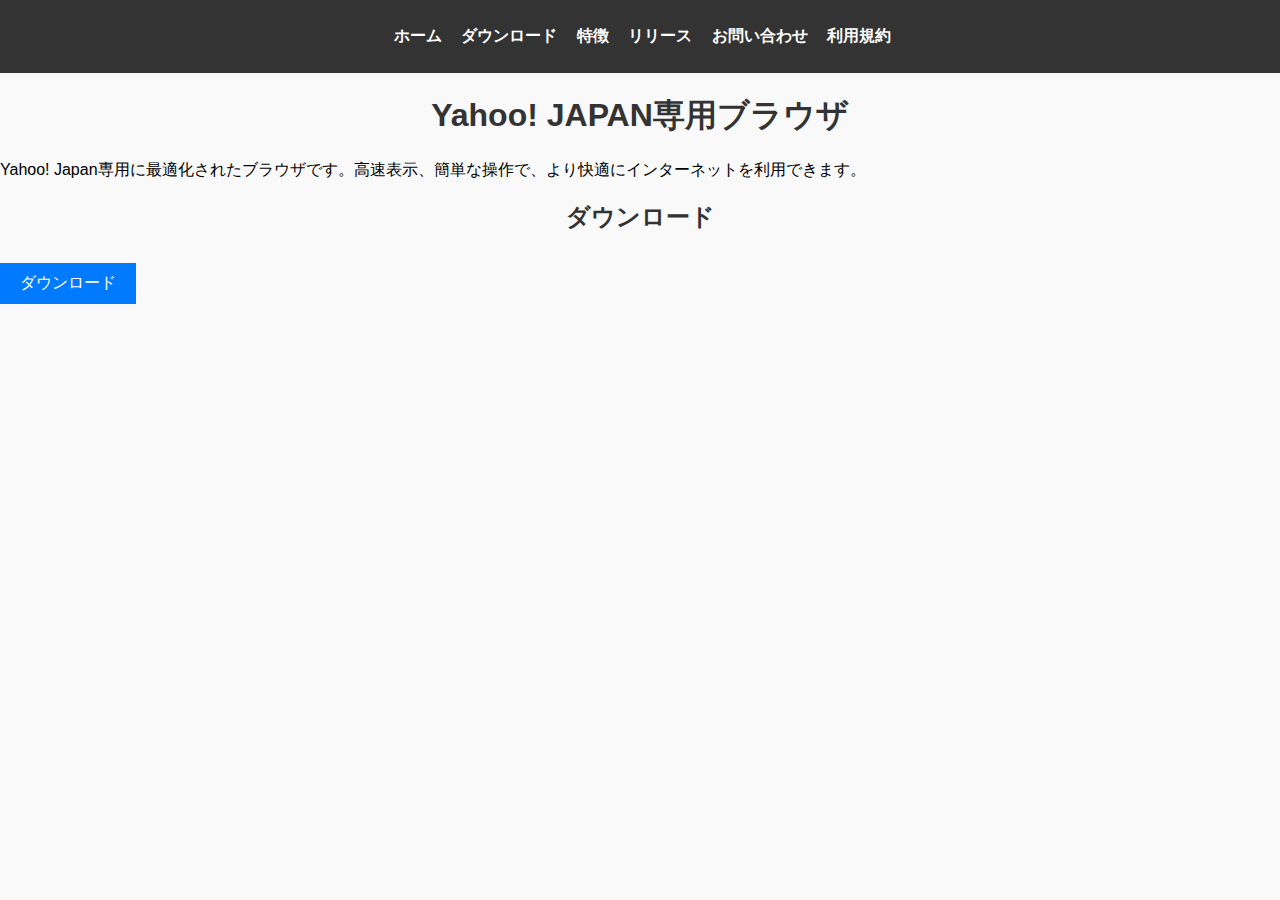
<file: index.html>
<!DOCTYPE html>
<html lang="ja">
<head>
    <meta charset="UTF-8">
    <meta name="viewport" content="width=device-width, initial-scale=1.0">
    <title>ホーム | Yahoo! JAPANブラウザ</title>
    <link rel="stylesheet" href="styles.css">
    <link rel=”icon” href=“unnamed.ico“>
</head>
<body>
    <!-- ナビゲーションバー -->
    <header>
        <nav>
            <ul>
                <li><a href="index.html">ホーム</a></li>
                <li><a href="download.html">ダウンロード</a></li>
                <li><a href="features.html">特徴</a></li>
                <li><a href="release.html">リリース</a></li>
                <li><a href="contact.html">お問い合わせ</a></li>
                <li><a href="terms.html">利用規約</a></li>
            </ul>
        </nav>
    </header>

    <section id="intro">
        <h1>Yahoo! JAPAN専用ブラウザ</h1>
        <p>Yahoo! Japan専用に最適化されたブラウザです。高速表示、簡単な操作で、より快適にインターネットを利用できます。</p>
    </section>

    <section id="download">
        <h2>ダウンロード</h2>
        <a href="download.html" class="btn">ダウンロード</a>

    </section>
</body>
</html>
</file>
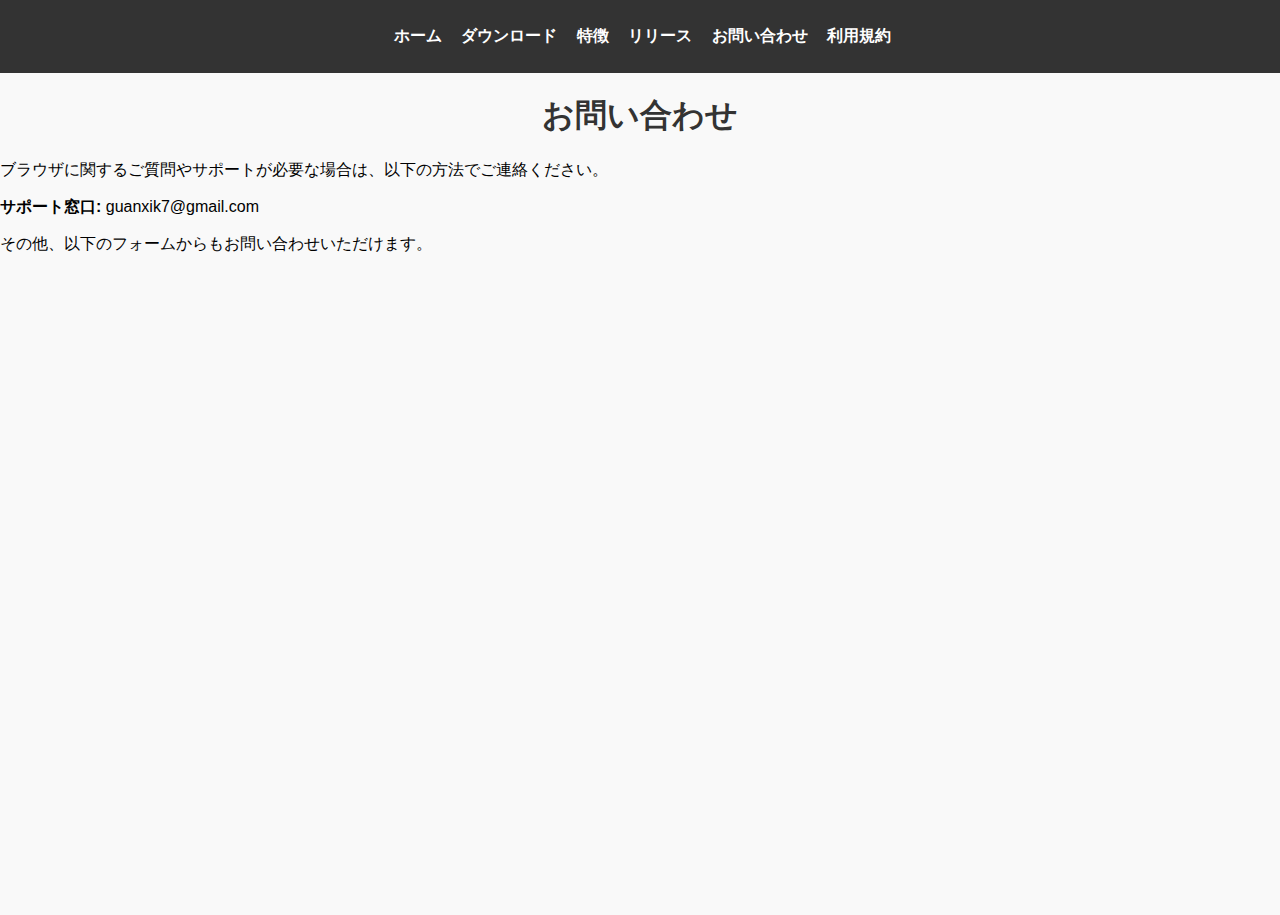
<file: contact.html>
<!DOCTYPE html>
<html lang="ja">
<head>
    <meta charset="UTF-8">
    <meta name="viewport" content="width=device-width, initial-scale=1.0">
    <title>お問い合わせ | Yahoo! JAPANブラウザ</title>
    <link rel="stylesheet" href="styles.css">
    <link rel=”icon” href=“unnamed.ico“>
</head>
<body>
    <!-- ナビゲーションバー -->
    <header>
        <nav>
            <ul>
                <li><a href="index.html">ホーム</a></li>
                <li><a href="download.html">ダウンロード</a></li>
                <li><a href="features.html">特徴</a></li>
                <li><a href="release.html">リリース</a></li>
                <li><a href="contact.html">お問い合わせ</a></li>
                <li><a href="terms.html">利用規約</a></li>
            </ul>
        </nav>
    </header>

    <div class="container">
        <h1>お問い合わせ</h1>
        <p>ブラウザに関するご質問やサポートが必要な場合は、以下の方法でご連絡ください。</p>
        
        <p><strong>サポート窓口:</strong> guanxik7@gmail.com</p>

        <p>その他、以下のフォームからもお問い合わせいただけます。</p>
        <iframe src="https://docs.google.com/forms/d/e/1FAIpQLSedjvG-NkjN4gm5BarqL0wt6W4Q_BNGQAPpAvk_18CjU4kzag/viewform?embedded=true" width="1280" height="640" frameborder="0" marginheight="0" marginwidth="0">読み込んでいます…</iframe>
    <div>
</body>
</html>
</file>
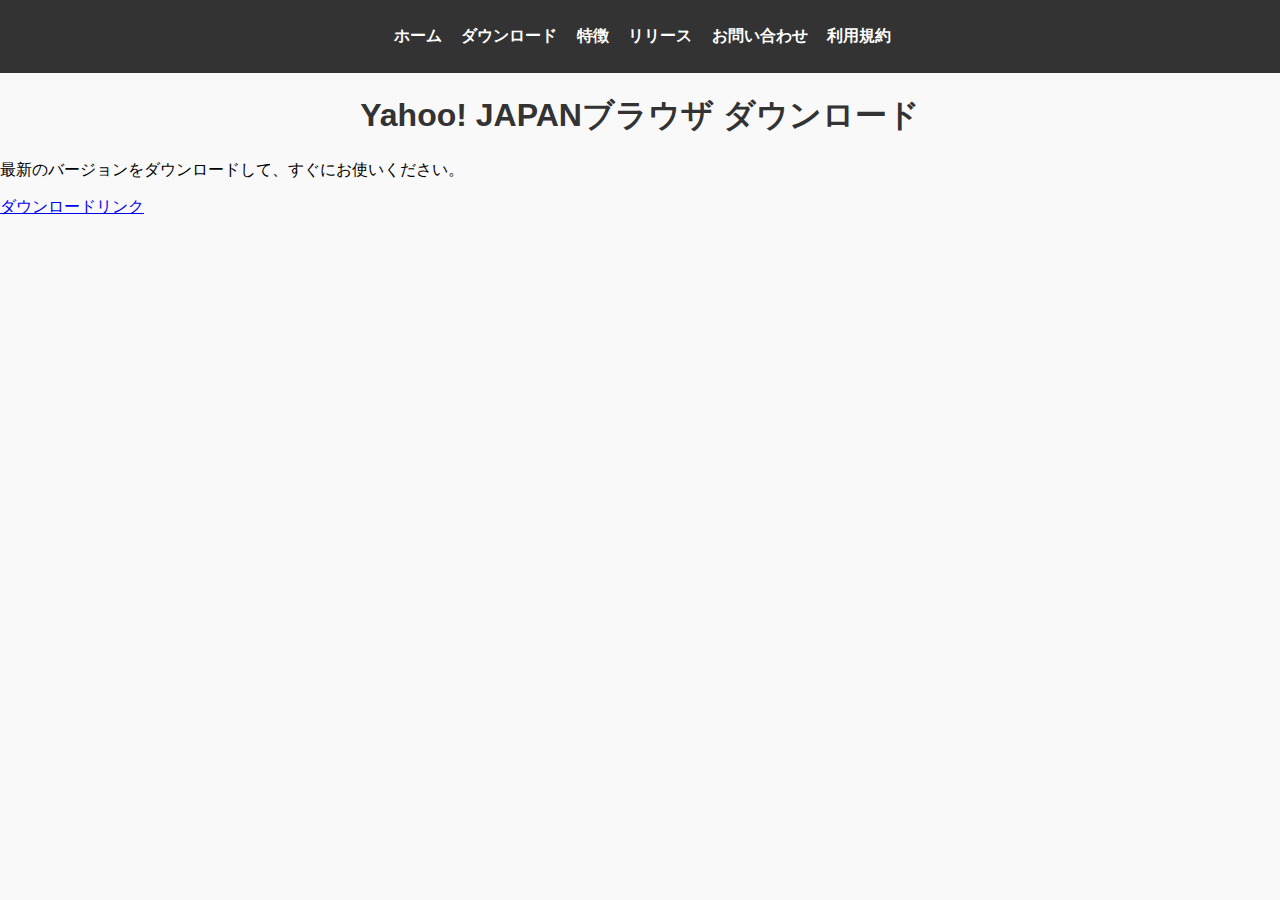
<file: download.html>
<!DOCTYPE html>
<html lang="ja">
<head>
    <meta charset="UTF-8">
    <meta name="viewport" content="width=device-width, initial-scale=1.0">
    <title>ダウンロード | Yahoo! JAPANブラウザ</title>
    <link rel="stylesheet" href="styles.css">
    <link rel=”icon” href=“unnamed.ico“>
</head>
<body>
    <!-- ナビゲーションバー -->
    <header>
        <nav>
            <ul>
                <li><a href="index.html">ホーム</a></li>
                <li><a href="download.html">ダウンロード</a></li>
                <li><a href="features.html">特徴</a></li>
                <li><a href="release.html">リリース</a></li>
                <li><a href="contact.html">お問い合わせ</a></li>
                <li><a href="terms.html">利用規約</a></li>
            </ul>
        </nav>
    </header>

    <section id="download-section">
        <h1>Yahoo! JAPANブラウザ ダウンロード</h1>
        <p>最新のバージョンをダウンロードして、すぐにお使いください。</p>
        <a href="https://github.com/TechTide575/Yahoo-JAPAN-browser-/raw/refs/heads/main/Yahoor!JapanBrowseinstaller.exe">ダウンロードリンク</a>
    </section>
</body>
</html>
</file>
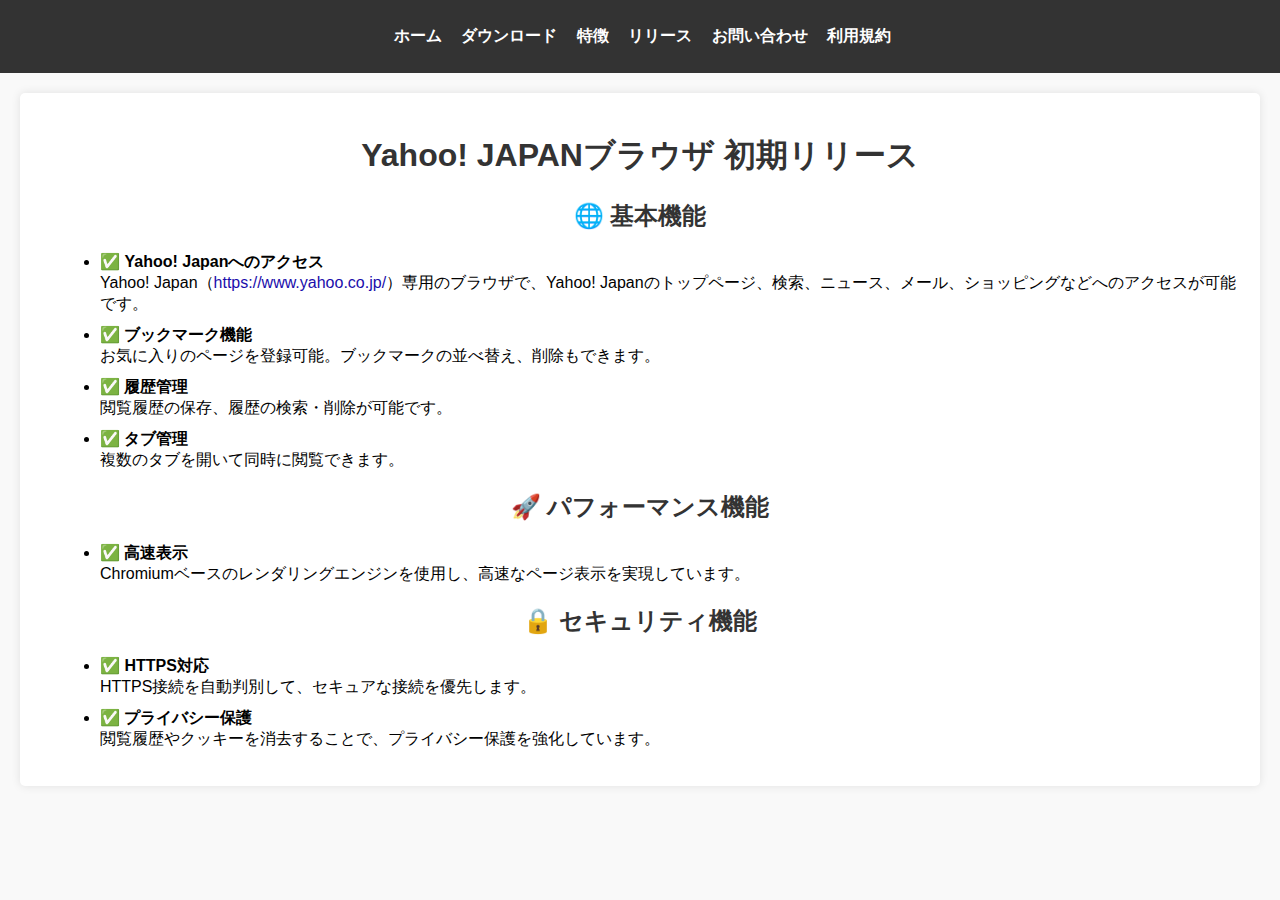
<file: release.html>
<!DOCTYPE html>
<html lang="ja">
<head>
    <meta charset="UTF-8">
    <meta name="viewport" content="width=device-width, initial-scale=1.0">
    <title>初期リリース | Yahoo! JAPANブラウザ</title>
    <link rel="stylesheet" href="styles.css">
    <link rel=”icon” href=“unnamed.ico“>
</head>
<body>
    <!-- ナビゲーションバー -->
    <header>
        <nav>
            <ul>
                <li><a href="index.html">ホーム</a></li>
                <li><a href="download.html">ダウンロード</a></li>
                <li><a href="features.html">特徴</a></li>
                <li><a href="release.html">リリース</a></li>
                <li><a href="contact.html">お問い合わせ</a></li>
                <li><a href="terms.html">利用規約</a></li>
            </ul>
        </nav>
    </header>

    <section id="release">
        <h1>Yahoo! JAPANブラウザ 初期リリース</h1>

        <h2>🌐 基本機能</h2>
        <ul>
            <li>✅ <strong>Yahoo! Japanへのアクセス</strong><br>
                Yahoo! Japan（<a href="https://www.yahoo.co.jp/" target="_blank">https://www.yahoo.co.jp/</a>）専用のブラウザで、Yahoo! Japanのトップページ、検索、ニュース、メール、ショッピングなどへのアクセスが可能です。</li>
            <li>✅ <strong>ブックマーク機能</strong><br>
                お気に入りのページを登録可能。ブックマークの並べ替え、削除もできます。</li>
            <li>✅ <strong>履歴管理</strong><br>
                閲覧履歴の保存、履歴の検索・削除が可能です。</li>
            <li>✅ <strong>タブ管理</strong><br>
                複数のタブを開いて同時に閲覧できます。</li>
        </ul>

        <h2>🚀 パフォーマンス機能</h2>
        <ul>
            <li>✅ <strong>高速表示</strong><br>
                Chromiumベースのレンダリングエンジンを使用し、高速なページ表示を実現しています。</li>
        </ul>

        <h2>🔒 セキュリティ機能</h2>
        <ul>
            <li>✅ <strong>HTTPS対応</strong><br>
                HTTPS接続を自動判別して、セキュアな接続を優先します。</li>
            <li>✅ <strong>プライバシー保護</strong><br>
                閲覧履歴やクッキーを消去することで、プライバシー保護を強化しています。</li>
        </ul>

    </section>
</body>
</html>
</file>
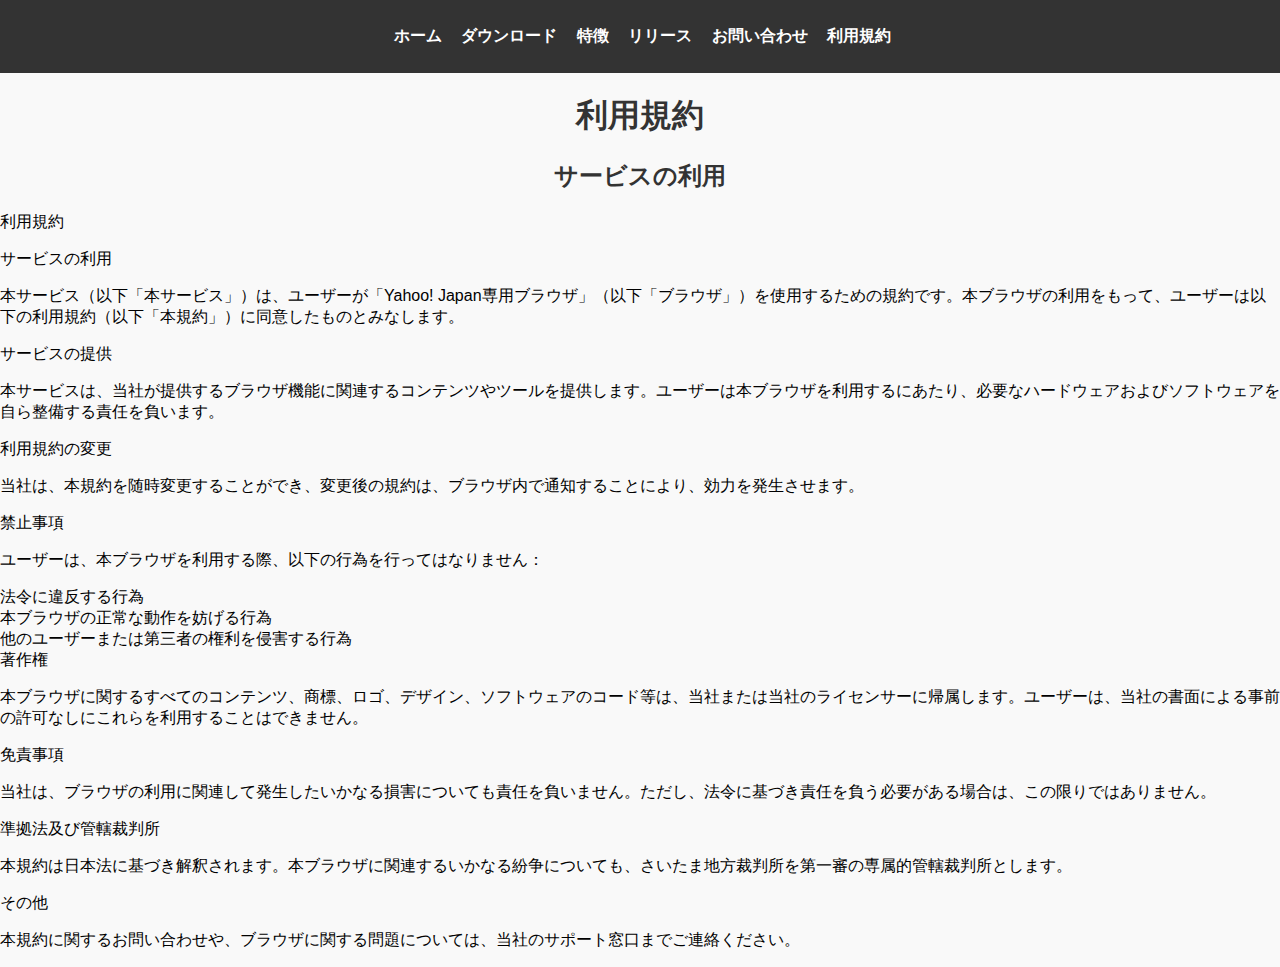
<file: terms.html>
<!DOCTYPE html>
<html lang="ja">
<head>
    <meta charset="UTF-8">
    <meta name="viewport" content="width=device-width, initial-scale=1.0">
    <title>利用規約 | Yahoo! JAPANブラウザ</title>
    <link rel="stylesheet" href="styles.css">
    <link rel=”icon” href=“unnamed.ico“>
</head>
<body>
    <!-- ナビゲーションバー -->
    <header>
        <nav>
            <ul>
                <li><a href="index.html">ホーム</a></li>
                <li><a href="download.html">ダウンロード</a></li>
                <li><a href="features.html">特徴</a></li>
                <li><a href="release.html">リリース</a></li>
                <li><a href="contact.html">お問い合わせ</a></li>
                <li><a href="terms.html">利用規約</a></li>
            </ul>
        </nav>
    </header>

    <section id="terms">
        <h1>利用規約</h1>
        <h2>サービスの利用</h2>
        <p>
            利用規約
            </p>
            
            <p>
            サービスの利用
            </p>
            
            <p>
            本サービス（以下「本サービス」）は、ユーザーが「Yahoo! Japan専用ブラウザ」（以下「ブラウザ」）を使用するための規約です。本ブラウザの利用をもって、ユーザーは以下の利用規約（以下「本規約」）に同意したものとみなします。
            </p>
            
            <p>
            サービスの提供
            </p>
            
            <p>
            本サービスは、当社が提供するブラウザ機能に関連するコンテンツやツールを提供します。ユーザーは本ブラウザを利用するにあたり、必要なハードウェアおよびソフトウェアを自ら整備する責任を負います。
            </p>
            
            <p>
            利用規約の変更
            </p>
            
            <p>
            当社は、本規約を随時変更することができ、変更後の規約は、ブラウザ内で通知することにより、効力を発生させます。
            </p>
            
            <p>
            禁止事項
            </p>
            
            <p>
            ユーザーは、本ブラウザを利用する際、以下の行為を行ってはなりません：
            </p>
            
            <p>
            法令に違反する行為<br>
            本ブラウザの正常な動作を妨げる行為<br>
            他のユーザーまたは第三者の権利を侵害する行為<br>
            著作権
            </p>
            
            <p>
            本ブラウザに関するすべてのコンテンツ、商標、ロゴ、デザイン、ソフトウェアのコード等は、当社または当社のライセンサーに帰属します。ユーザーは、当社の書面による事前の許可なしにこれらを利用することはできません。
            </p>
            
            <p>
            免責事項
            </p>
            
            <p>
            当社は、ブラウザの利用に関連して発生したいかなる損害についても責任を負いません。ただし、法令に基づき責任を負う必要がある場合は、この限りではありません。
            </p>
            
            <p>
            準拠法及び管轄裁判所
            </p>
            
            <p>
            本規約は日本法に基づき解釈されます。本ブラウザに関連するいかなる紛争についても、さいたま地方裁判所を第一審の専属的管轄裁判所とします。
            </p>
            
            <p>
            その他
            </p>
            
            <p>
            本規約に関するお問い合わせや、ブラウザに関する問題については、当社のサポート窓口までご連絡ください。
            </p>

    </section>

</body>
</html>
</file>
<file: styles.css>
/* 全体のスタイル */
body {
    font-family: Arial, sans-serif;
    margin: 0;
    padding: 0;
    background-color: #f9f9f9;
}

header {
    background-color: #333;
    color: white;
    padding: 10px 0;
    text-align: center;
}

nav ul {
    list-style: none;
    padding: 0;
}

nav ul li {
    display: inline;
    margin-right: 15px;
}

nav ul li a {
    color: white;
    text-decoration: none;
    font-weight: bold;
}

h1, h2 {
    text-align: center;
    color: #333;
}

ul {
    margin-left: 20px;
    list-style-type: disc;
}

ul li {
    margin-bottom: 10px;
}

ul li a {
    color: #1a0dab;
    text-decoration: none;
}

ul li a:hover {
    text-decoration: underline;
}

section#release {
    padding: 20px;
    background-color: white;
    margin: 20px;
    border-radius: 5px;
    box-shadow: 0 0 10px rgba(0, 0, 0, 0.1);
}
/* ボタン */
.btn {
    background-color: #007bff;
    color: white;
    padding: 10px 20px;
    text-decoration: none;
    display: inline-block;
    margin-top: 10px;
}
</file>
